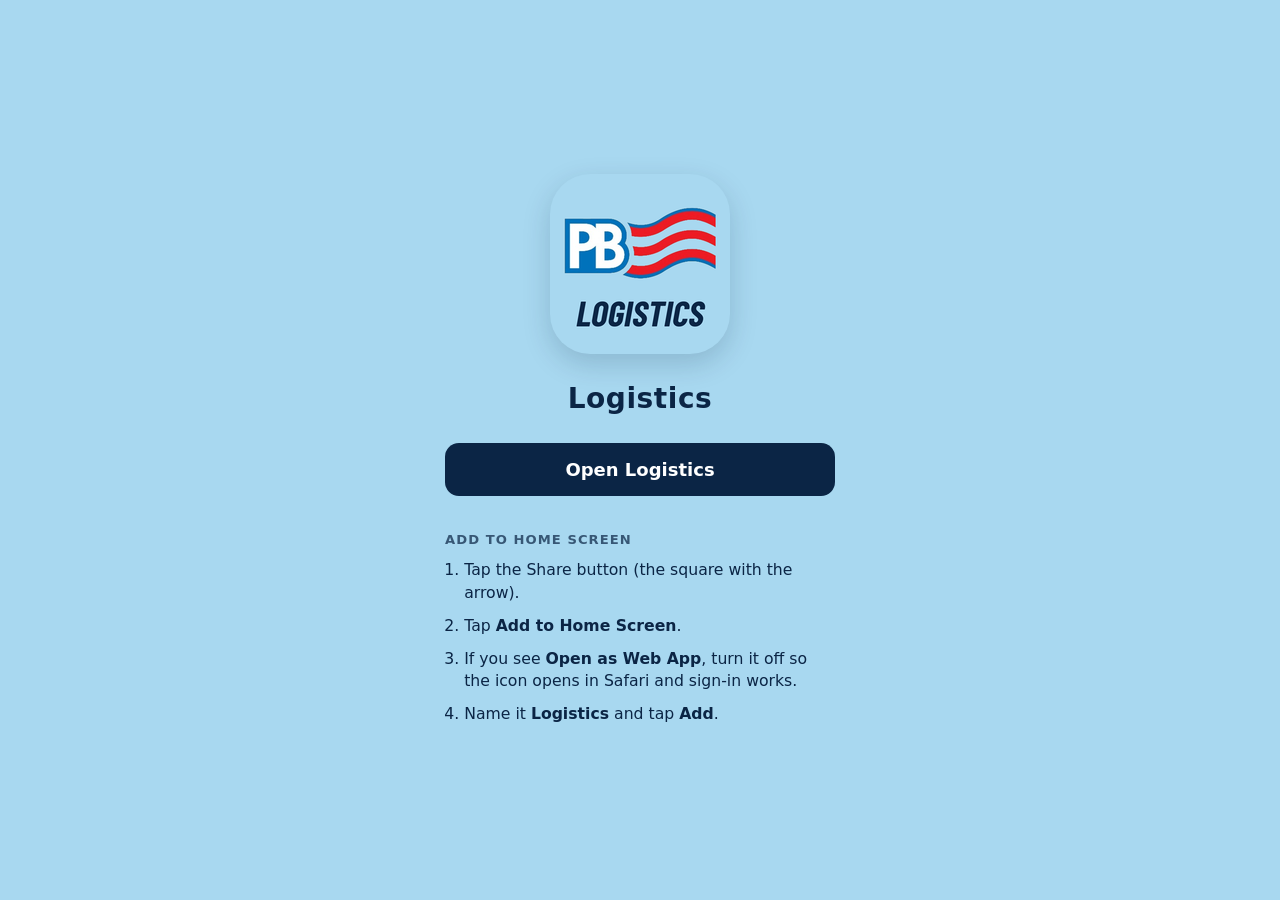
<file: index.html>
<!DOCTYPE html>
<html lang="en">
<head>
  <meta charset="utf-8">
  <meta name="viewport" content="width=device-width, initial-scale=1, viewport-fit=cover">
  <title>Logistics</title>
  <meta name="description" content="Open Logistics or add it to your Home Screen.">
  <meta name="theme-color" content="#A8D8F0">
  <meta name="apple-mobile-web-app-title" content="Logistics">
  <!--
    Do not use standalone / apple-mobile-web-app-capable=yes.
    Google sign-in for the Apps Script app can fail or get stuck inside
    an iOS Home Screen web app (WKWebView). display:browser plus this
    "no" value keeps iOS 16–18 shortcuts in Safari. On iOS 26, turn off
    "Open as Web App" when adding the icon (instructions below).
  -->
  <meta name="apple-mobile-web-app-capable" content="no">
  <meta name="mobile-web-app-capable" content="no">
  <link rel="apple-touch-icon" sizes="180x180" href="apple-touch-icon.png">
  <link rel="icon" type="image/png" sizes="32x32" href="favicon-32.png">
  <link rel="icon" type="image/png" sizes="48x48" href="favicon-48.png">
  <link rel="manifest" href="manifest.webmanifest">
  <style>
    :root {
      --blue: #A8D8F0;
      --navy: #0B2545;
      --navy-soft: rgba(11, 37, 69, 0.72);
    }
    * { box-sizing: border-box; }
    html, body {
      margin: 0;
      padding: 0;
      min-height: 100%;
      background: var(--blue);
      color: var(--navy);
      font-family: system-ui, -apple-system, "SF Pro Text", "Segoe UI", sans-serif;
      -webkit-text-size-adjust: 100%;
    }
    body {
      min-height: 100dvh;
      display: flex;
      flex-direction: column;
      align-items: center;
      justify-content: center;
      padding: 32px 24px calc(32px + env(safe-area-inset-bottom));
    }
    main {
      width: 100%;
      max-width: 390px;
      text-align: center;
    }
    .icon {
      width: 180px;
      height: 180px;
      border-radius: 22.37%;
      display: block;
      margin: 0 auto 28px;
      background: var(--blue);
      box-shadow: 0 10px 28px rgba(11, 37, 69, 0.18);
    }
    h1 {
      margin: 0 0 28px;
      font-size: 1.75rem;
      font-weight: 700;
      letter-spacing: 0.02em;
    }
    .open {
      display: block;
      width: 100%;
      padding: 16px 20px;
      border: 0;
      border-radius: 14px;
      background: var(--navy);
      color: #fff;
      font: inherit;
      font-size: 1.125rem;
      font-weight: 700;
      text-decoration: none;
      text-align: center;
      -webkit-tap-highlight-color: transparent;
    }
    .open:active { transform: scale(0.98); }
    .status {
      display: none;
      margin: 0 0 20px;
      font-size: 1.05rem;
      font-weight: 600;
    }
    .hint {
      display: none;
      margin: 16px 0 0;
      font-size: 0.95rem;
      color: var(--navy-soft);
    }
    .howto {
      margin: 36px 0 0;
      padding: 0;
      text-align: left;
      color: var(--navy);
    }
    .howto h2 {
      margin: 0 0 12px;
      font-size: 0.82rem;
      font-weight: 700;
      letter-spacing: 0.08em;
      text-transform: uppercase;
      color: var(--navy-soft);
    }
    .howto ol {
      margin: 0;
      padding: 0 0 0 1.2em;
    }
    .howto li {
      margin: 0 0 10px;
      line-height: 1.45;
      font-size: 0.98rem;
    }
    .howto li:last-child { margin-bottom: 0; }
    body.redirecting .howto,
    body.redirecting .open,
    body.redirecting h1 { display: none; }
    body.redirecting .status { display: block; }
    body.standalone .hint { display: block; }
    noscript p { margin: 16px 0 0; }
  </style>
</head>
<body>
  <main>
    <img class="icon" src="apple-touch-icon.png" width="180" height="180" alt="Logistics icon">
    <p class="status" id="status">Opening Logistics…</p>
    <h1>Logistics</h1>
    <a class="open" id="open" href="https://script.google.com/macros/s/AKfycbwInhnOZNbRpAF9yoNk62oWoM6NppSqbKJkgbnHWVdjynFjjayTr6O0KZNtwT_E7CaAKg/exec" rel="noopener noreferrer">Open Logistics</a>
    <p class="hint" id="hint">Tap Open Logistics to continue in Safari. That keeps Google sign-in working.</p>
    <section class="howto" aria-labelledby="howto-title">
      <h2 id="howto-title">Add to Home Screen</h2>
      <ol>
        <li>Tap the Share button (the square with the arrow).</li>
        <li>Tap <strong>Add to Home Screen</strong>.</li>
        <li>If you see <strong>Open as Web App</strong>, turn it off so the icon opens in Safari and sign-in works.</li>
        <li>Name it <strong>Logistics</strong> and tap <strong>Add</strong>.</li>
      </ol>
    </section>
    <noscript>
      <p><a href="https://script.google.com/macros/s/AKfycbwInhnOZNbRpAF9yoNk62oWoM6NppSqbKJkgbnHWVdjynFjjayTr6O0KZNtwT_E7CaAKg/exec">Open Logistics</a></p>
    </noscript>
  </main>
  <script>
    (function () {
      var APP = "https://script.google.com/macros/s/AKfycbwInhnOZNbRpAF9yoNk62oWoM6NppSqbKJkgbnHWVdjynFjjayTr6O0KZNtwT_E7CaAKg/exec";
      var fromHome = new URLSearchParams(location.search).get("launch") === "1";
      var standalone = window.navigator.standalone === true ||
        window.matchMedia("(display-mode: standalone)").matches ||
        window.matchMedia("(display-mode: fullscreen)").matches ||
        window.matchMedia("(display-mode: minimal-ui)").matches;

      if (standalone) {
        document.body.classList.add("standalone");
        var open = document.getElementById("open");
        if (open) open.setAttribute("target", "_blank");
      }

      // Auto-redirect only from the Home Screen start URL, and only when
      // this page is running in normal Safari. In standalone mode a
      // navigation to script.google.com can stay inside a WKWebView and
      // break Google sign-in, so we leave the button on screen instead.
      if (fromHome && !standalone) {
        document.body.classList.add("redirecting");
        location.replace(APP);
      }
    })();
  </script>
</body>
</html>
</file>
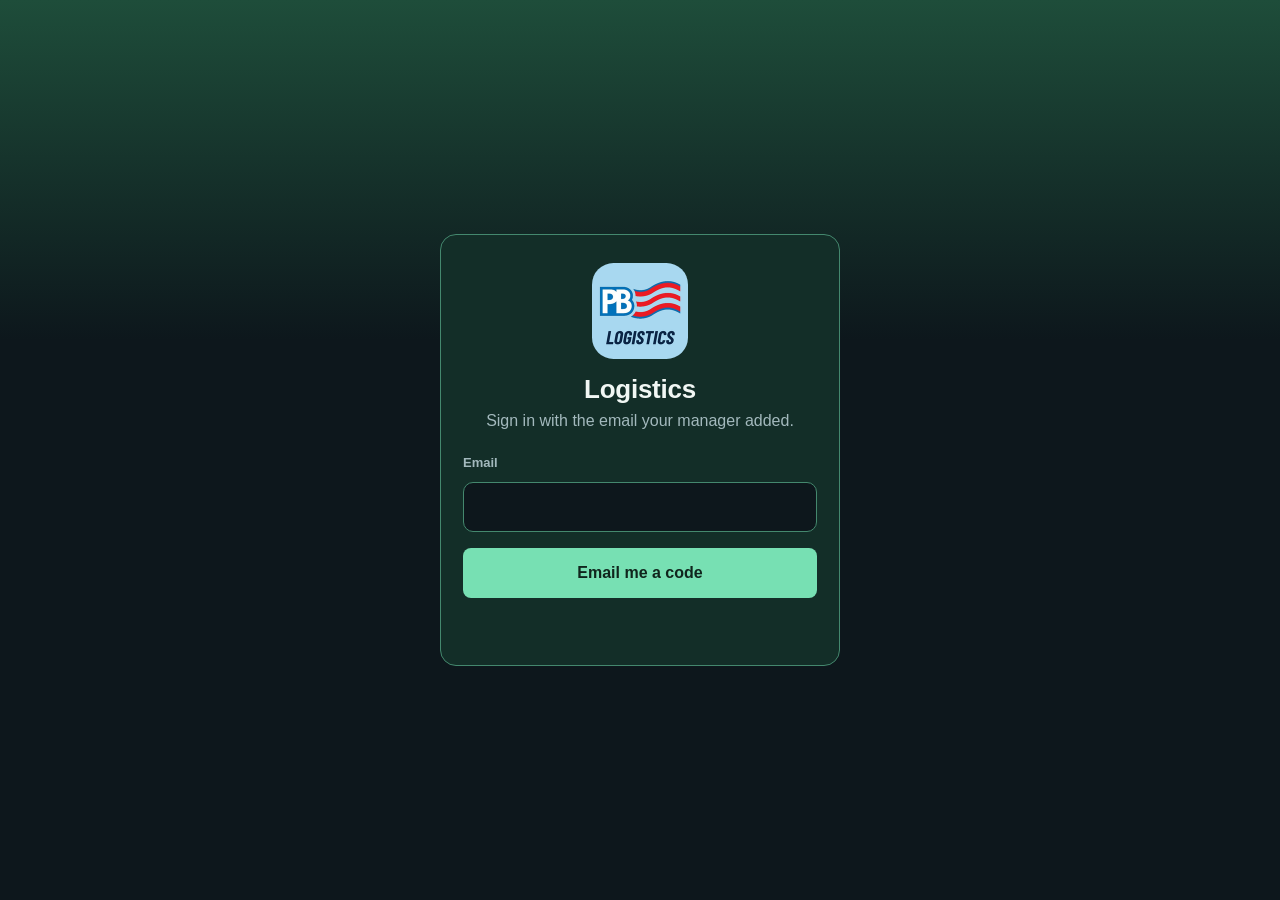
<file: app/index.html>
<!DOCTYPE html>
<html lang="en">
<head>
  <meta charset="utf-8">
  <meta name="viewport" content="width=device-width, initial-scale=1, viewport-fit=cover">
  <meta http-equiv="Content-Security-Policy" content="default-src 'self'; script-src 'self'; style-src 'self' 'unsafe-inline'; img-src 'self' data: blob:; connect-src 'self' https://script.google.com https://script.googleusercontent.com; media-src 'self' blob:; base-uri 'none'; form-action 'none'">
  <meta name="referrer" content="no-referrer">
  <meta name="robots" content="noindex, nofollow">
  <title>Logistics</title>
  <meta name="theme-color" content="#1e4d3a">
  <meta name="color-scheme" content="dark">
  <meta name="apple-mobile-web-app-capable" content="yes">
  <meta name="mobile-web-app-capable" content="yes">
  <meta name="apple-mobile-web-app-status-bar-style" content="black-translucent">
  <meta name="apple-mobile-web-app-title" content="Logistics">
  <link rel="preconnect" href="https://script.google.com">
  <link rel="manifest" href="manifest.webmanifest">
  <link rel="apple-touch-icon" sizes="180x180" href="apple-touch-icon.png">
  <link rel="icon" type="image/png" sizes="32x32" href="favicon-32.png">
  <link rel="stylesheet" href="app.css">
  <link rel="stylesheet" href="shell.css">
</head>
<body>
  <div id="auth" class="auth" hidden>
    <main class="auth-card">
      <img class="auth-icon" src="icon-192.png" alt="" width="96" height="96">
      <h1>Logistics</h1>
      <p class="auth-sub" id="auth-sub">Sign in with the email your manager added.</p>

      <form id="auth-email-form" class="auth-form" novalidate>
        <label for="auth-email">Email</label>
        <input id="auth-email" type="email" inputmode="email" autocomplete="email" autocapitalize="off" spellcheck="false" required>
        <button class="primary full" type="submit" id="auth-send">Email me a code</button>
      </form>

      <form id="auth-code-form" class="auth-form" novalidate hidden>
        <label for="auth-code">6-digit code</label>
        <input id="auth-code" type="text" inputmode="numeric" autocomplete="one-time-code" pattern="[0-9]{6}" maxlength="6" required>
        <button class="primary full" type="submit" id="auth-verify">Sign in</button>
        <div class="auth-links">
          <button type="button" class="ghost" id="auth-resend">Send a new code</button>
          <button type="button" class="ghost" id="auth-change">Use a different email</button>
        </div>
      </form>

      <p class="auth-msg" id="auth-msg" role="status" aria-live="polite"></p>
    </main>
  </div>
  <div id="app"></div>
  <div id="print-root"></div>
  <script src="config.js"></script>
  <script src="libs.js"></script>
  <script src="api.js"></script>
  <script src="app.js"></script>
  <script src="boot.js"></script>
</body>
</html>
</file>
<file: app/app.css>
/* Generated from v19 Styles (Night ledger). */
:root {
    --bg: #e7e0d4;
    --surface: #fffdf8;
    --ink: #1b242c;
    --muted: #5d6b76;
    --line: #e3d8c8;
    --accent: #1e4d3a;
    --accent-2: #2f6d52;
    --brass: #8d6b32;
    --shadow: 0 10px 30px rgba(48, 36, 18, 0.08);
    --ok: #1c7a4a;
    --ok-bg: #e5f5ec;
    --low: #8a5b00;
    --low-bg: #fff1d4;
    --out: #9d1c1c;
    --out-bg: #fdecea;
    --ordered: #1a4f8b;
    --ordered-bg: #e7f1fb;
    --uncounted: #6b5b3e;
    --uncounted-bg: #f4efe4;
    --radius: 18px;
    --safe-b: env(safe-area-inset-bottom);
  }
  * { box-sizing: border-box; }
  html, body { height: 100%; }
  body {
    margin: 0;
    color: var(--ink);
    background: var(--bg);
    font-family: -apple-system, BlinkMacSystemFont, "Segoe UI", Roboto, Helvetica, Arial, sans-serif;
    font-size: 16px;
    line-height: 1.4;
  }
  button, input, select, textarea { font: inherit; color: inherit; }
  button { cursor: pointer; }
  button:focus-visible, a:focus-visible, input:focus-visible, select:focus-visible, textarea:focus-visible {
    outline: 3px solid #1e4d3a;
    outline-offset: 2px;
  }
  #app {
    height: 100%;
    display: flex;
    flex-direction: column;
    background: var(--bg);
  }
  #header, #bottom { flex: none; }
  #main { flex: 1; overflow: auto; -webkit-overflow-scrolling: touch; padding: 12px 16px 20px; }
  .brand {
    display: flex;
    gap: 12px;
    align-items: center;
    padding: 14px 16px 8px;
  }
  .brand-mark {
    width: 42px;
    height: 42px;
    border-radius: 14px;
    background: #a8d8f0;
    color: #f4f7f2;
    display: grid;
    place-items: center;
    overflow: hidden;
    flex: none;
    padding: 0;
    font-family: Palatino, "Iowan Old Style", Georgia, serif;
    font-weight: 700;
    letter-spacing: 0.02em;
  }
  .brand-mark img {
    width: 100%;
    height: 100%;
    object-fit: cover;
    display: block;
  }
  h1 {
    font-family: Palatino, "Iowan Old Style", Georgia, serif;
    font-size: 22px;
    line-height: 1.1;
    margin: 0;
    font-weight: 700;
  }
  .sub { margin: 2px 0 0; color: var(--muted); font-size: 13px; }
  .search-wrap { padding: 0 16px 8px; }
  .search, .field input, .field textarea, .field select {
    width: 100%;
    border: 1px solid var(--line);
    background: #fff;
    border-radius: 14px;
    min-height: 48px;
    padding: 12px 14px;
  }
  .filters { display: flex; gap: 8px; flex-wrap: wrap; padding: 0 16px 10px; }
  .chip, .seg button {
    flex: 0 0 auto;
    min-height: 40px;
    border-radius: 999px;
    border: 1px solid var(--line);
    background: #fff;
    padding: 0 14px;
    color: var(--ink);
  }
  .chip.active, .seg button.active { background: var(--accent); color: white; border-color: var(--accent); }
  .banner {
    width: 100%;
    text-align: left;
    border: 1px dashed #c4b48a;
    background: #fff8ea;
    border-radius: var(--radius);
    padding: 14px 16px;
    margin-bottom: 12px;
  }
  .banner strong { display: block; font-size: 16px; }
  .banner span { color: var(--muted); font-size: 14px; }
  .group-title {
    display: flex;
    justify-content: space-between;
    align-items: baseline;
    margin: 16px 2px 8px;
    font-size: 15px;
    font-weight: 700;
    color: var(--ink);
  }
  .card {
    background: var(--surface);
    border-radius: var(--radius);
    padding: 14px;
    margin-bottom: 10px;
    box-shadow: var(--shadow);
    border: 1px solid rgba(255,255,255,0.8);
  }
  .card.uncounted { border: 1px dashed #c8b48a; background: #fffaf1; }
  .card-open {
    display: block;
    width: 100%;
    text-align: left;
    border: 0;
    background: transparent;
    padding: 0;
  }
  .card-name { display: block; font-weight: 700; font-size: 17px; margin-top: 6px; }
  .card-meta, .hint, .quiet { color: var(--muted); font-size: 14px; }
  .card-meta { display: block; }
  input::placeholder, textarea::placeholder { color: #a89880; }
  .badge {
    display: inline-flex;
    align-items: center;
    min-height: 26px;
    padding: 0 10px;
    border-radius: 999px;
    font-size: 11px;
    font-weight: 700;
    letter-spacing: 0.05em;
    text-transform: uppercase;
  }
  .badge.ok { background: var(--ok-bg); color: var(--ok); }
  .badge.low { background: var(--low-bg); color: var(--low); }
  .badge.out { background: var(--out-bg); color: var(--out); }
  .badge.ordered { background: var(--ordered-bg); color: var(--ordered); }
  .badge.uncounted, .badge.new { background: var(--uncounted-bg); color: var(--uncounted); }
  .badge.archived { background: #eee; color: #666; }
  .stepper { display: grid; grid-template-columns: 64px 1fr 64px; gap: 8px; margin-top: 12px; }
  .step, .qty, .primary, .secondary, .ghost {
    border-radius: 16px;
    min-height: 52px;
    border: 0;
  }
  .step { font-size: 30px; background: #efe8dc; }
  .step.plus, .primary { background: var(--accent); color: white; font-weight: 700; }
  .qty { background: white; border: 1px dashed #d9cbb6; font-size: 24px; font-variant-numeric: tabular-nums; font-weight: 700; }
  .secondary { background: #efe8dc; font-weight: 700; }
  .ghost { background: transparent; color: var(--accent); font-weight: 700; }
  .primary.full, .secondary.full { width: 100%; }
  .row-actions, .split, .url-row { display: flex; gap: 8px; }
  .url-row input { flex: 1; }
  #bottom { background: rgba(255,253,248,0.96); border-top: 1px solid var(--line); padding-bottom: var(--safe-b); }
  .add-bar { padding: 8px 16px 0; }
  .nav { display: flex; }
  .nav button {
    flex: 1;
    min-height: 58px;
    border: 0;
    background: transparent;
    color: var(--muted);
    font-size: 12px;
    font-weight: 700;
  }
  .nav button.active { color: var(--accent); }
  .nav-count {
    display: inline-grid;
    place-items: center;
    min-width: 18px;
    height: 18px;
    padding: 0 5px;
    border-radius: 999px;
    background: var(--out);
    color: white;
    font-size: 11px;
    margin-left: 4px;
  }
  .screen-title { display: flex; align-items: center; gap: 8px; padding: 12px 16px 0; }
  .back {
    width: 44px; height: 44px; border-radius: 14px; border: 0; background: #fff;
  }
  .field { margin-bottom: 12px; }
  .field label, .label { display: block; font-size: 13px; font-weight: 700; margin-bottom: 6px; }
  .req { color: var(--brass); }
  .choice {
    width: 100%;
    text-align: left;
    background: white;
    border: 1px solid var(--line);
    border-radius: 14px;
    min-height: 52px;
    padding: 12px 14px;
  }
  .seg { display: flex; gap: 8px; }
  .seg button { flex: 1; }
  .overlay {
    position: fixed;
    inset: 0;
    background: rgba(28, 24, 18, 0.45);
    z-index: 50;
    display: flex;
    align-items: flex-end;
    justify-content: center;
  }
  .sheet {
    width: min(640px, 100%);
    max-height: min(88vh, 820px);
    overflow: auto;
    background: var(--surface);
    border-radius: 24px 24px 0 0;
    padding: 16px 16px calc(16px + var(--safe-b));
  }
  .sheet h2 { font-family: Palatino, Georgia, serif; margin: 0 0 8px; }
  .option, .check-row {
    width: 100%;
    display: flex;
    justify-content: space-between;
    gap: 12px;
    align-items: center;
    text-align: left;
    background: white;
    border: 0;
    border-bottom: 1px solid var(--line);
    min-height: 56px;
    padding: 10px 4px;
  }
  .toast {
    position: fixed;
    left: 16px; right: 16px;
    top: 12px;
    background: #1b242c;
    color: white;
    border-radius: 14px;
    padding: 12px 14px;
    z-index: 70;
  }
  .error-text { color: var(--out); font-size: 14px; }
  .total-line { font-size: 28px; font-weight: 750; font-variant-numeric: tabular-nums; margin: 8px 0; }
  .unit-row { display: grid; grid-template-columns: 1fr 56px 72px 56px; gap: 8px; align-items: center; margin-bottom: 8px; }
  .unit-row input { text-align: center; font-size: 22px; font-weight: 700; }
  .vendor-block { margin-bottom: 16px; }
  .vendor-block h3 { margin: 0 0 8px; }
  .linkish { color: var(--accent); font-weight: 700; text-decoration: none; display: inline-flex; min-height: 44px; align-items: center; }
  .qr-box svg { width: 180px; height: 180px; }
  .label-grid { display: grid; grid-template-columns: 1fr; gap: 10px; }
  @media (min-width: 700px) { .label-grid { grid-template-columns: 1fr 1fr; } }
  .label {
    display: flex; gap: 8px; align-items: center;
    border: 1px solid #ddd; border-radius: 8px; padding: 8px; background: white;
    break-inside: avoid; page-break-inside: avoid;
  }
  .label svg { width: 92px; height: 92px; flex: none; }
  .skeleton { height: 92px; border-radius: 18px; background: linear-gradient(90deg, #efe8dc, #f7f3eb, #efe8dc); margin-bottom: 10px; }
  #print-root { display: none; }
  @media (min-width: 900px) {
    body { padding: 24px; }
    #app {
      width: min(920px, 100%);
      margin: 0 auto;
      height: calc(100% - 0px);
      border-radius: 28px;
      overflow: hidden;
      box-shadow: 0 24px 70px rgba(48, 36, 18, 0.16);
    }
  }
  @media print {
    body { background: white; padding: 0; }
    #app { display: none !important; }
    #print-root { display: block !important; }
    .label { border-color: #ccc; }
    .label-grid { grid-template-columns: 1fr 1fr; }
  }
  @media (prefers-reduced-motion: reduce) { * { scroll-behavior: auto; } }


/* Shared v2 layout: all controls remain available in each theme. */
h1, .sheet h2, .brand-mark { font-family: inherit; }
h2 { font-size: 23px; letter-spacing: -.035em; margin: 8px 0 12px; line-height:1.15; }
h1 { letter-spacing: -.035em; }
#header { background: var(--surface); border-bottom: 1px solid var(--line); }
.brand { padding: 20px 20px 16px; }
.brand-mark { font-size: 14px; letter-spacing: -.04em; width: 40px; height: 40px; border-radius: 12px; }
.search-wrap { padding: 0 20px 12px; }
.search { font-size: 16px; }
.filters { flex-wrap: nowrap; overflow-x:auto; scrollbar-width:none; padding: 0 20px 10px; }
.filters::-webkit-scrollbar { display:none; }
.chip { min-height:44px; padding: 0 15px; font-size: 13px; font-weight:650; }
#main { padding: 16px 20px 24px; }
.card { border: 1px solid var(--line); }
.card.uncounted { background:var(--surface); border-color:var(--line); }
.card-name { letter-spacing: -.02em; }
.category-tag { display:none; }
.threshold-caption { display:block; color:var(--muted); font-size:12px; margin-top:6px; }
.counted-line { display:block; color:var(--muted); font-size:11px; margin-top:4px; font-weight:500; letter-spacing:0; }
.counted-line-full { font-size:13px; margin-top:8px; }
.status-low { border-left:4px solid var(--low); }
.status-out { border-left:4px solid var(--out); }
.stepper { grid-template-columns:48px minmax(0,1fr) 48px; }
.step,.qty { min-height:48px; border-radius:12px; }
.qty { font-size:16px; line-height:1.25; padding:6px; border:1px solid var(--line); }
.step { font-size:24px; }
.full { width:100%; }
.overview { margin:0 0 20px; }
.eyebrow { color:var(--muted); font-size:10px; letter-spacing:.14em; font-weight:750; }
.overview h2 { margin:5px 0 16px; font-size:26px; }
.overview-stats { display:flex; gap:10px; }
.overview-stats button { flex:1; background:var(--surface); border:1px solid var(--line); text-align:left; padding:12px; border-radius:14px; min-height:60px; }
.overview-stats strong { display:block; font-size:26px; letter-spacing:-.04em; }
.overview-stats span { font-size:12px; color:var(--muted); }
.banner { background:var(--surface); border-color:var(--line); padding:12px; }
.banner span { display:block; font-size:12px; margin-top:4px; }
.group-title { font-size:14px; margin:18px 0 10px; }
.group-title span:last-child { color:var(--muted); font-size:12px; }
.badge { min-height:25px; font-size:10px; letter-spacing:.03em; }
.item-detail { padding:20px; }
.item-detail h2 { font-size:30px; margin:12px 0 10px; }
.item-detail p { margin:6px 0; font-size:14px; color:var(--muted); }
.item-detail .total-line { font-size:30px; margin:20px 0 12px; }
.item-detail .total-line::before { content:'ON HAND'; display:block; font-size:10px; letter-spacing:.15em; color:var(--muted); margin-bottom:4px; }
.item-detail .primary.full { margin-bottom:14px; }
.threshold-panel { border:1px solid var(--accent); border-radius:16px; padding:16px; margin:18px 0; background:var(--surface); }
.threshold-panel label { font-size:20px; font-weight:750; letter-spacing:-.03em; }
.threshold-panel p.hint { font-size:12px; line-height:1.5; margin:8px 0; }
.threshold-controls { display:grid; grid-template-columns:minmax(0,1fr) minmax(75px,1fr) 75px; gap:7px; margin:12px 0; }
.threshold-controls input, .threshold-controls select { min-width:0; width:100%; border:1px solid var(--line); border-radius:10px; background:var(--surface); padding:10px; min-height:50px; font-size:16px; }
.threshold-controls input { font-size:22px; font-weight:700; }
.threshold-controls .primary { border-radius:10px; min-height:50px; }
button:disabled { opacity:.6; cursor:wait; }
.screen-title { padding:12px 20px; }
.screen-title h1 { font-size:18px; }
.qr-box { background:white; width:fit-content; padding:8px; border-radius:8px; }
input,select { min-width:0; }
.url-row { align-items:center; }
.url-row input { width:0; min-height:48px; border:1px solid var(--line); border-radius:12px; padding:10px; }
.nav button { font-size:12px; min-height:64px; }
.nav button.active { background:color-mix(in srgb,var(--accent) 8%,transparent); border-top:3px solid var(--accent); }
.nav button::before { display:block; font-size:19px; line-height:22px; margin-bottom:2px; }
.nav button:nth-child(1)::before { content:'▤'; }
.nav button:nth-child(2)::before { content:'▣'; }
.nav button:nth-child(3)::before { content:'↻'; }
.nav button:nth-child(4)::before { content:'▦'; }
.nav button:nth-child(5)::before { content:'•••'; }
.nav button { min-width: 0; padding: 0 2px; }
.add-bar { padding:10px 20px; }
.add-bar .primary { min-height:48px; }
button:focus-visible,a:focus-visible,input:focus-visible,select:focus-visible,textarea:focus-visible {outline-color:var(--accent);}
@media(min-width:900px) { .item-grid { display:grid; grid-template-columns:1fr 1fr; gap:12px; } }

/* Option C — Night ledger: high-contrast dark, compact list, emerald accents. */
:root {color-scheme:dark; --bg:#0d171c; --surface:#15232a; --ink:#f1f7f4; --muted:#a3b9bd; --line:#30434a; --accent:#77e0b3; --accent-2:#77e0b3; --radius:10px; --shadow:none; --ok:#8febbf; --ok-bg:#173c32; --low:#ffdb8c; --low-bg:#473a21; --out:#ffb3aa; --out-bg:#492a2b; --uncounted:#bbcbd0; --uncounted-bg:#283940; --ordered:#a4d2ff; --ordered-bg:#223c53; }
.brand-mark {background:#a8d8f0;color:#10251d;border-radius:6px;}
.brand {padding-top:16px;padding-bottom:12px;}
.brand h1 {font-size:22px;}
.search,.chip,.choice,.field input,.field textarea,.field select,.back,.option,.check-row {background:#1d3038;color:var(--ink);border-color:var(--line);}
.chip {border-radius:7px;}
.chip.active,.seg button.active,.primary,.step.plus {background:var(--accent);color:#10251d;}
.overview {display:flex;justify-content:space-between;gap:12px;align-items:center;border-bottom:1px solid var(--line);padding-bottom:16px;}
.overview h2 {font-size:21px;margin-bottom:0;}
.overview-stats button {border:0;border-left:2px solid #77e0b3;border-radius:0;padding:0 8px;background:transparent;min-height:50px;}
.overview-stats strong {font-size:23px;color:var(--accent);}
.overview-stats span {font-size:10px;white-space:nowrap;}
.inventory-card {display:grid;grid-template-columns:minmax(0,1fr) 126px;gap:8px;padding:12px 10px;border-radius:6px;}
.inventory-card .badge {font-size:9px;min-height:20px;border-radius:4px;padding:0 6px;}
.inventory-card .card-name {font-size:16px;margin:6px 0;}
.inventory-card .card-meta {font-size:11px;}
.inventory-card .threshold-caption {font-size:11px;}
.inventory-card .counted-line {font-size:11px; margin-top:4px;}
.inventory-card .stepper {display:grid;grid-template-columns:40px 40px;align-content:center;justify-content:center;gap:4px;margin:0;}
.inventory-card .qty {grid-column:1/3;grid-row:1;min-height:40px;font-size:13px; background:transparent; border:0;color:var(--accent);}
.inventory-card .step {min-height:44px;border-radius:6px;font-size:22px;background:#253c45;}
.inventory-card .step.plus {background:#285343;color:#aeffda;}
.group-title {text-transform:uppercase;letter-spacing:.12em;font-size:11px;}
.secondary,.step {background:#253c45;}
.ghost {color:var(--accent);}
.threshold-panel {background:#132e28;border-color:#44886e;border-radius:8px;}
#bottom {background:#15232a;}
.primary,.secondary,.ghost {border-radius:8px;}
.item-detail h2 {font-size:29px;}
.banner {background:#1c2d34;}
input::placeholder,textarea::placeholder {color:#92a9af;}
.nav button.active {background:#1c362e;}
.label {color:#13232a;}


/* v3: one primary filter row; secondary choices live in Filters. */
.brand > div:nth-child(2) { flex:1; min-width:0; }
.brand h1 { font-size:21px; }
.header-scan { width:44px; min-height:44px; border:1px solid var(--line); border-radius:8px; background:#1d3038; color:var(--accent); font-size:22px; padding:2px; flex:none; }
.header-scan span { display:block; font-size:9px; line-height:12px; color:var(--muted); }
.simple-filters { gap:6px; padding-bottom:12px; }
.simple-filters .chip { padding:0 11px; font-size:12px; }
.sheet .choice { margin:8px 0; }
.sheet .secondary.full { margin-top:12px; }


/* v4 utilities: hidden on phone so existing layout is unchanged. */
.desk-only { display: none; }
#sidebar, #detail-panel { display: none; }

/* Desktop layout: full-width workspace at 1024px and up. Phone styles stay as-is below this. */
@media (min-width: 1024px) {
  .desk-only { display: block; }
  .phone-only { display: none !important; }

  body { padding: 0; }

  #app {
    width: 100%;
    max-width: none;
    margin: 0;
    height: 100%;
    border-radius: 0;
    overflow: hidden;
    box-shadow: none;
    display: grid;
    grid-template-columns: 280px minmax(0, 1fr);
    grid-template-rows: auto 1fr auto;
    grid-template-areas:
      "sidebar header"
      "sidebar main"
      "sidebar bottom";
  }
  #app.has-panel {
    grid-template-columns: 260px minmax(0, 1fr) 400px;
    grid-template-areas:
      "sidebar header panel"
      "sidebar main panel"
      "sidebar bottom panel";
  }

  #sidebar {
    display: flex;
    flex-direction: column;
    grid-area: sidebar;
    background: #101c22;
    border-right: 1px solid var(--line);
    overflow: auto;
    -webkit-overflow-scrolling: touch;
    min-height: 0;
  }
  #header {
    grid-area: header;
    min-width: 0;
  }
  #main {
    grid-area: main;
    min-width: 0;
    padding: 20px 28px 32px;
  }
  #detail-panel {
    display: none;
    grid-area: panel;
    min-width: 0;
    min-height: 0;
    overflow: auto;
    background: #122026;
    border-left: 1px solid var(--line);
  }
  #app.has-panel #detail-panel { display: block; }
  #bottom {
    grid-area: bottom;
    display: none;
  }
  #bottom:has([data-action="save-item"]) {
    display: block;
    padding: 12px 28px 20px;
    border-top: 1px solid var(--line);
  }
  #bottom .nav, #bottom .add-bar { display: none; }
  #bottom:has([data-action="save-item"]) .add-bar { display: block; }

  /* Header keeps search; brand, scan, and filter chips live in the sidebar. */
  #header .brand,
  #header .simple-filters,
  #header .header-scan { display: none; }
  #header .screen-title { padding: 16px 28px 0; }
  #header .search-wrap { padding: 16px 28px 16px; }
  #header .search { min-height: 44px; border-radius: 10px; }

  /* Sidebar contents */
  .side-brand {
    display: flex;
    gap: 12px;
    align-items: center;
    padding: 20px 18px 16px;
    border-bottom: 1px solid var(--line);
    flex: none;
  }
  .side-brand .brand-mark { width: 40px; height: 40px; border-radius: 8px; flex: none; }
  .side-brand h1 { font-size: 18px; margin: 0; letter-spacing: -.03em; }
  .side-brand .sub { margin: 2px 0 0; font-size: 12px; }
  .side-actions {
    display: grid;
    grid-template-columns: 1fr auto;
    gap: 8px;
    padding: 14px 14px 10px;
    flex: none;
  }
  .side-actions .primary { min-height: 42px; border-radius: 8px; font-size: 14px; }
  .side-actions .header-scan { width: 42px; min-height: 42px; }
  .side-nav {
    display: flex;
    flex-direction: column;
    padding: 4px 10px 12px;
    gap: 2px;
    flex: none;
    border-bottom: 1px solid var(--line);
  }
  .side-nav button {
    display: flex;
    align-items: center;
    gap: 10px;
    width: 100%;
    text-align: left;
    min-height: 42px;
    border: 0;
    border-radius: 8px;
    background: transparent;
    color: var(--muted);
    font-size: 14px;
    font-weight: 700;
    padding: 0 12px;
  }
  .side-nav button.active {
    background: #1c362e;
    color: var(--accent);
  }
  .side-nav button .nav-count { margin-left: auto; }
  .side-section {
    padding: 12px 14px 6px;
    flex: none;
  }
  .side-section h3 {
    margin: 0 0 8px;
    font-size: 10px;
    letter-spacing: .14em;
    font-weight: 750;
    color: var(--muted);
    text-transform: uppercase;
  }
  .side-chips { display: flex; flex-wrap: wrap; gap: 6px; }
  .side-chips .chip { min-height: 34px; padding: 0 11px; font-size: 12px; }
  .side-list {
    display: flex;
    flex-direction: column;
    gap: 1px;
    max-height: 128px;
    overflow: auto;
  }
  .side-list button {
    width: 100%;
    text-align: left;
    border: 0;
    background: transparent;
    color: var(--ink);
    min-height: 28px;
    border-radius: 6px;
    padding: 3px 8px;
    font-size: 13px;
  }
  .side-list button.active {
    background: #1c362e;
    color: var(--accent);
    font-weight: 700;
  }
  .side-section .choice {
    min-height: 40px;
    padding: 8px 10px;
    font-size: 13px;
    margin: 0 0 6px;
  }
  .side-section .choice .hint { font-size: 11px; }
  .side-foot { padding: 8px 14px 20px; margin-top: auto; }
  .side-foot .ghost, .side-foot .secondary { min-height: 40px; width: 100%; font-size: 13px; }

  /* Overview stays compact across the wide main column. */
  .overview { margin-bottom: 16px; padding-bottom: 16px; }
  .overview h2 { font-size: 26px; }
  .item-group { margin-bottom: 8px; }

  /* Wide inventory table with inline count controls. */
  .desk-table-wrap {
    width: 100%;
    overflow: auto;
    border: 1px solid var(--line);
    border-radius: 10px;
    background: var(--surface);
  }
  .desk-table {
    width: 100%;
    border-collapse: collapse;
    font-size: 13px;
  }
  .desk-table th {
    text-align: left;
    font-size: 10px;
    letter-spacing: .1em;
    text-transform: uppercase;
    color: var(--muted);
    font-weight: 750;
    padding: 10px 12px;
    border-bottom: 1px solid var(--line);
    background: #101c22;
    position: sticky;
    top: 0;
    z-index: 1;
    white-space: nowrap;
  }
  .desk-table td {
    padding: 7px 10px;
    border-bottom: 1px solid var(--line);
    vertical-align: middle;
  }
  .desk-table tr.group-row td {
    background: #101c22;
    font-size: 11px;
    letter-spacing: .12em;
    text-transform: uppercase;
    font-weight: 700;
    color: var(--muted);
    padding: 10px 12px;
    border-bottom: 1px solid var(--line);
  }
  .desk-table tr.group-row td span:last-child { float: right; letter-spacing: 0; text-transform: none; font-weight: 600; }
  .desk-table tbody tr.inventory-row { cursor: pointer; }
  .desk-table tbody tr.inventory-row:hover { background: #1a2c33; }
  .desk-table tbody tr.inventory-row.is-selected { background: #1c362e; box-shadow: inset 3px 0 0 var(--accent); }
  .desk-table .item-name {
    display: block;
    font-weight: 700;
    font-size: 14px;
    letter-spacing: -.02em;
  }
  .desk-table .item-sub { display: block; color: var(--muted); font-size: 11px; margin-top: 2px; }
  .desk-table .col-name { width: 26%; min-width: 140px; }
  .desk-table .col-cat, .desk-table .col-loc, .desk-table .col-reorder { color: var(--muted); white-space: nowrap; }
  .desk-table .col-cat, .desk-table .col-loc { max-width: 160px; overflow: hidden; text-overflow: ellipsis; }
  .desk-table .col-count { width: 158px; min-width: 158px; }
  .desk-table .col-status { width: 88px; min-width: 88px; }
  .desk-table .col-reorder { min-width: 88px; }
  .desk-table .col-counted { color: var(--muted); white-space: nowrap; min-width: 96px; font-size: 12px; }
  .desk-table .col-name { width: 22%; }
  .desk-table .inventory-row.status-low { box-shadow: inset 3px 0 0 var(--low); }
  .desk-table .inventory-row.status-out { box-shadow: inset 3px 0 0 var(--out); }
  .desk-table .inventory-row.is-selected.status-low,
  .desk-table .inventory-row.is-selected.status-out { box-shadow: inset 3px 0 0 var(--accent); }
  .desk-table .stepper {
    display: grid;
    grid-template-columns: 32px minmax(68px, 1fr) 32px;
    gap: 4px;
    margin: 0;
    align-items: center;
    min-width: 140px;
  }
  .desk-table .step {
    min-height: 34px;
    border-radius: 6px;
    font-size: 18px;
    background: #253c45;
  }
  .desk-table .step.plus { background: #285343; color: #aeffda; }
  .desk-table .qty {
    min-height: 34px;
    min-width: 68px;
    font-size: 12px;
    background: transparent;
    border: 0;
    color: var(--accent);
    padding: 2px 4px;
    white-space: nowrap;
  }
  .desk-table .badge { min-height: 22px; font-size: 10px; border-radius: 4px; }


  #app.has-panel .desk-table th.col-cat,
  #app.has-panel .desk-table td.col-cat,
  #app.toners-view .desk-table th.col-cat,
  #app.toners-view .desk-table td.col-cat { display: none; }
  #app.has-panel .desk-table td { padding: 7px 8px; }

  /* Match the dark theme on desktop form fields that are not .field inputs. */
  .url-row input {
    background: #1d3038;
    color: var(--ink);
  }

  /* Item detail in the right panel instead of a full-screen page. */
  .panel-bar {
    display: flex;
    align-items: center;
    justify-content: space-between;
    gap: 8px;
    padding: 12px 16px;
    border-bottom: 1px solid var(--line);
    position: sticky;
    top: 0;
    background: #122026;
    z-index: 2;
  }
  .panel-bar h2 { margin: 0; font-size: 13px; letter-spacing: .08em; text-transform: uppercase; color: var(--muted); font-weight: 750; }
  .panel-bar .ghost { min-height: 36px; padding: 0 10px; }
  #detail-panel .item-detail,
  #detail-panel .card { margin: 16px; }
  #detail-panel .item-detail { margin-bottom: 0; }
  #detail-panel .item-detail h2 { font-size: 26px; }
  #detail-panel .threshold-controls { grid-template-columns: minmax(0, 1fr) minmax(70px, .8fr) 70px; }
  #detail-panel .panel-edit { padding: 16px 20px 28px; }

  /* Reorder: needs / waiting side by side. */
  .reorder-layout {
    display: grid;
    grid-template-columns: 1fr 1fr;
    gap: 24px;
    align-items: start;
  }
  .reorder-col h2.group-title,
  .reorder-need > .group-title,
  .reorder-waiting > .group-title {
    margin-top: 0;
  }
  .reorder-empty {
    border: 1px dashed var(--line);
    border-radius: 10px;
    padding: 20px;
    color: var(--muted);
    background: #122026;
  }

  /* Keep overlay/toast out of the grid so they cannot create extra tracks. */
  #overlay, #toast {
    grid-area: 1 / 1 / 2 / 2;
    position: fixed;
    z-index: 50;
  }
  #overlay {
    inset: 0;
    pointer-events: none;
    display: block;
    width: auto;
    height: auto;
  }
  #overlay:empty { display: none; }
  #overlay .overlay { pointer-events: auto; }

  /* Centered desktop dialogs instead of a bottom sheet. */
  .overlay { align-items: center; }
  .sheet {
    width: min(520px, calc(100% - 48px));
    border-radius: 16px;
    max-height: 86vh;
    padding: 20px 20px 16px;
  }

  .label-grid { grid-template-columns: 1fr 1fr 1fr; }
  .toast { left: 300px; right: auto; width: min(420px, calc(100% - 320px)); }

  /* Labels / More / Lists get a comfortable reading width without looking like a phone column. */
  #main > .card, #main > .hint, #main > h2, #main > p, #main > .secondary, #main > .ghost, #main > .url-row {
    max-width: none;
  }
}

@media (min-width: 1440px) {
  #app {
    grid-template-columns: 280px minmax(0, 1fr);
  }
  #app.has-panel {
    grid-template-columns: 280px minmax(0, 1fr) 400px;
  }
}

/* v17: always-visible unit chips; order button lives on the edit/detail view */
.unit-chips { display: flex; flex-wrap: wrap; gap: 8px; }
.unit-chips .chip { min-height: 44px; min-width: 44px; padding: 0 14px; font-size: 13px; font-weight: 650; }
.unit-chips .chip.active { background: var(--accent); color: #10251d; border-color: var(--accent); }
.order-open-wrap:empty { display: none; }
a.order-open-btn { display: flex; align-items: center; justify-content: center; margin-top: 8px; text-decoration: none; color: inherit; box-sizing: border-box; }
</file>
<file: app/shell.css>
/*
 * Sign-in screen, People screen, and full-screen tweaks.
 * Colors are the exact v19 Night ledger values from app.css:
 *   page   --bg #0d171c   panels --surface #15232a   accent #77e0b3
 *   greens #1e4d3a (v19 brand and theme color)   #132e28 + #44886e (v19 green panel)   #1c362e (active row)
 */
:root { --safe-t: env(safe-area-inset-top, 0px); --brand-green: #1e4d3a; --panel-green: #132e28; --panel-green-line: #44886e; }
html, body { background: var(--bg); }
body { padding-top: var(--safe-t); overscroll-behavior-y: none; }
/* Full-screen on iPhone: the status bar area is v19's brand green, like the bar Safari used to tint. */
body::before { content: ''; position: fixed; top: 0; left: 0; right: 0; height: var(--safe-t); background: var(--brand-green); z-index: 200; pointer-events: none; }

.auth[hidden], #app[hidden], .people[hidden] { display: none !important; }
.auth { min-height: 100dvh; display: flex; align-items: center; justify-content: center; padding: 24px 20px calc(24px + env(safe-area-inset-bottom)); background: linear-gradient(180deg, var(--brand-green) 0, var(--bg) 340px); }
.auth-card { width: 100%; max-width: 400px; background: var(--panel-green); border: 1px solid var(--panel-green-line); border-radius: 16px; padding: 28px 22px; text-align: center; }
.auth-icon { width: 96px; height: 96px; border-radius: 22.37%; display: block; margin: 0 auto 16px; }
.auth h1 { margin: 0 0 6px; font-size: 26px; letter-spacing: -0.01em; }
.auth-sub { margin: 0 0 22px; color: var(--muted); }
.auth-form { display: grid; gap: 10px; text-align: left; }
.auth-form[hidden] { display: none; }
.auth-form label { font-size: 13px; font-weight: 650; color: var(--muted); }
.auth-form input { width: 100%; min-height: 50px; padding: 0 14px; font-size: 18px; border-radius: 10px; border: 1px solid var(--panel-green-line); background: var(--bg); color: var(--ink); }
#auth-code { font-size: 28px; letter-spacing: 0.35em; text-align: center; font-variant-numeric: tabular-nums; }
.auth-form .primary { min-height: 50px; margin-top: 6px; }
.auth-links { display: flex; justify-content: space-between; gap: 8px; flex-wrap: wrap; }
.auth-links .ghost { background: none; border: 0; color: var(--accent); padding: 10px 0; font-size: 15px; }
.auth-msg { min-height: 1.4em; margin: 16px 0 0; color: var(--muted); }
.auth-msg.error { color: var(--out); }

.account-card { margin-top: 18px; }
.account-card .who { word-break: break-all; }
.account-card .secondary { margin-top: 8px; }

/* People screen (Managers) */
body.people-open { overflow: hidden; }
.people { position: fixed; inset: 0; z-index: 100; background: var(--bg); overflow-y: auto; -webkit-overflow-scrolling: touch; padding-top: var(--safe-t); }
.people-head { position: sticky; top: 0; z-index: 2; display: flex; align-items: center; gap: 12px; padding: 12px 16px; background: var(--surface); border-bottom: 1px solid var(--line); }
.people-head h1 { margin: 0; font-size: 20px; }
.people-body { max-width: 640px; margin: 0 auto; padding: 16px 16px calc(40px + env(safe-area-inset-bottom)); display: grid; gap: 12px; }
.people-add { display: grid; gap: 10px; }
.people-add h2 { margin: 0; font-size: 18px; }
.people-add select, .people-add input { width: 100%; min-height: 46px; }
.people-msg { min-height: 1.4em; margin: 0; color: var(--ok); }
.people-msg.error { color: var(--out); }
.people-list { list-style: none; margin: 0; padding: 0; display: grid; gap: 10px; }
.person { background: var(--surface); border: 1px solid var(--line); border-radius: var(--radius); padding: 12px 14px; display: grid; gap: 10px; }
.person-main { word-break: break-word; }
.person-actions { display: flex; flex-wrap: wrap; gap: 8px; }
.person-actions .secondary { min-height: 40px; padding: 0 12px; font-size: 14px; }
.person-actions .secondary.danger { background: var(--out-bg); color: var(--out); border-color: var(--out); }
.person .badge { display: inline-block; vertical-align: middle; }
</file>
